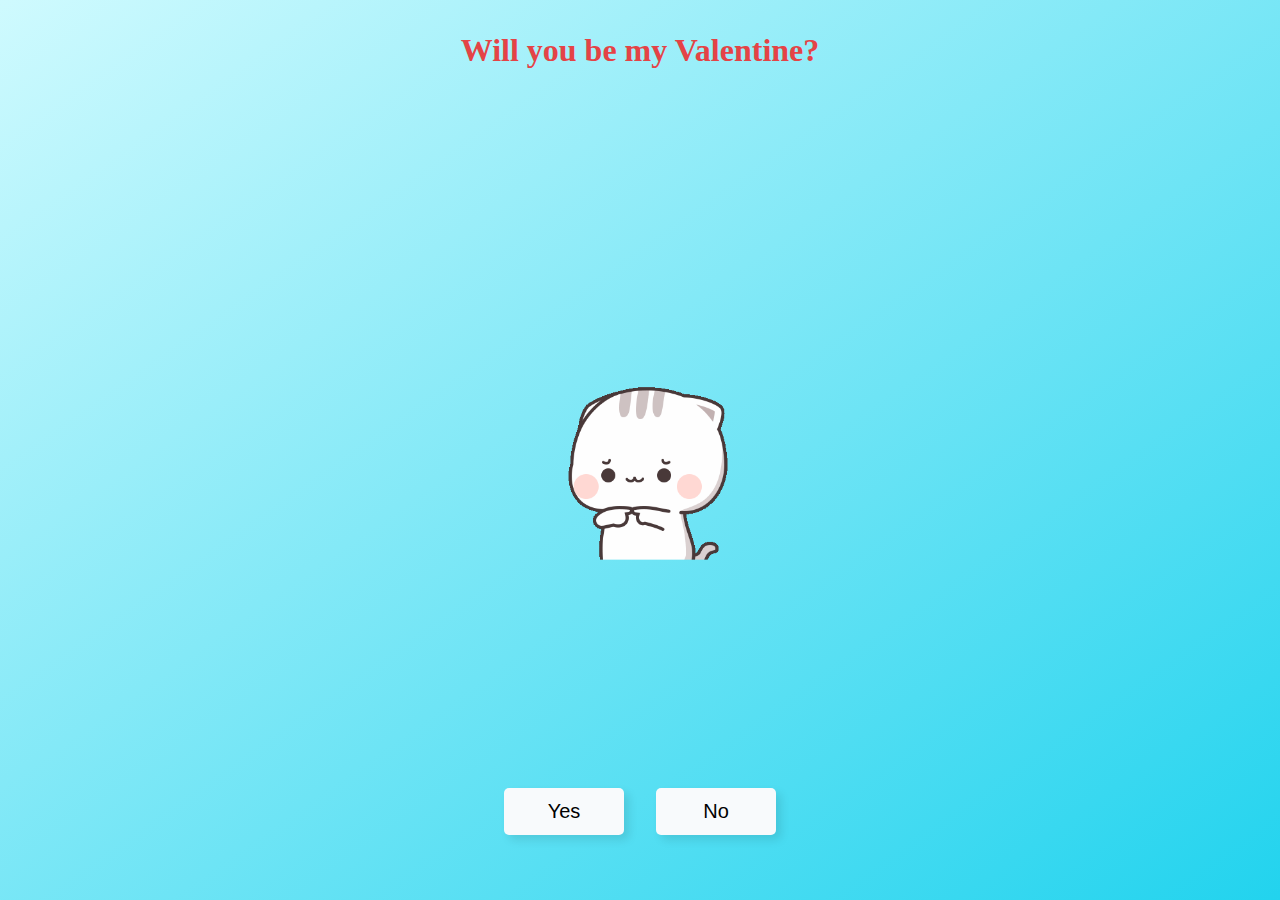
<file: index.html>
<!DOCTYPE html>
<html lang="en">
  <head>
    <meta charset="UTF-8" />
    <meta name="viewport" content="width=device-width, initial-scale=1.0" />
    <link rel="stylesheet" href="syle.css" />
    <title>Can You Be My Valentine</title>
  </head>
  <body>
    <h1 class="question" id="question">Will you be my Valentine?</h1>
    <div class="container" id="container">
      <img src="erm-fingers.gif" alt="please" class="image-1" />
      <a href="index1.html"><img src="oh-yay.gif" alt="yes" class="image-2 hide" /></a>
      <button class="btn btn-yes">Yes</button>
      <button class="btn btn-no">No</button>
    </div>
    <script src="main.js"></script>
  </body>
</html>
</file>
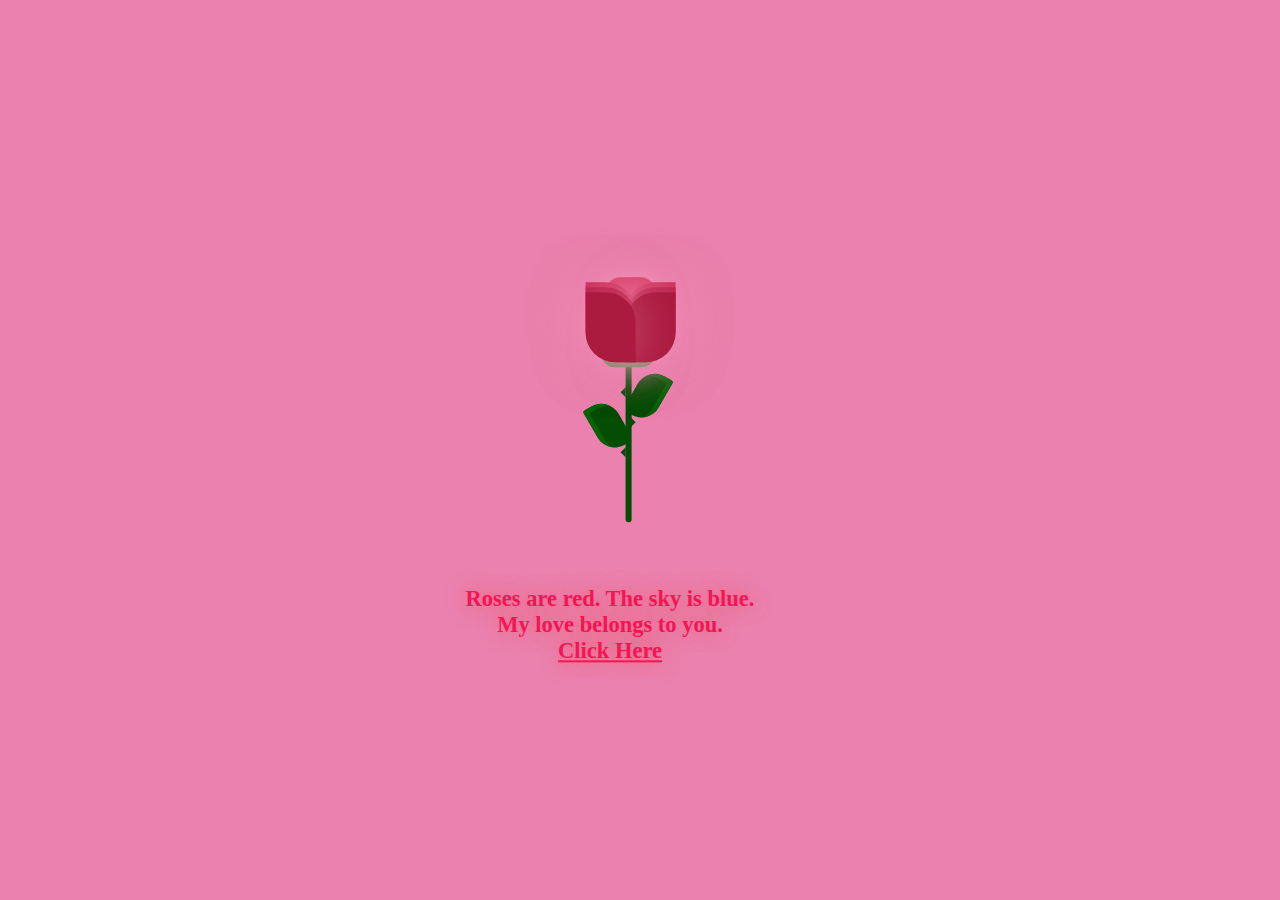
<file: index1.html>
<!DOCTYPE html>
<html lang="en">
  <head>
    <meta charset="UTF-8" />
    <meta name="viewport" content="width=device-width, initial-scale=1.0" />
    <title>Start</title>
    <link rel="stylesheet" href="instyle.css" />
    <link
      href="https://fonts.googleapis.com/css?family=Indie+Flower"
      rel="stylesheet"
      type="text/css" />
  </head>
  <body>
    <div class="container">
      <div class="glass">
        <div class="shine"></div>
      </div>
      <div class="thorns">
        <div></div>
        <div></div>
        <div></div>
        <div></div>
      </div>
      <div class="leaves">
        <div></div>
        <div></div>
        <div></div>
        <div></div>
      </div>
      <div class="petals">
        <div></div>
        <div></div>
        <div></div>
        <div></div>
        <div></div>
        <div></div>
        <div></div>
      </div>
      <div class="text">
        <h2>
            Roses are red. The sky is blue.<br/>
            My love belongs to you.<br/>
          <a href="loveletter.html">Click Here</a>
        </h2>
      </div>
    </div>
  </body>
</html>
</file>
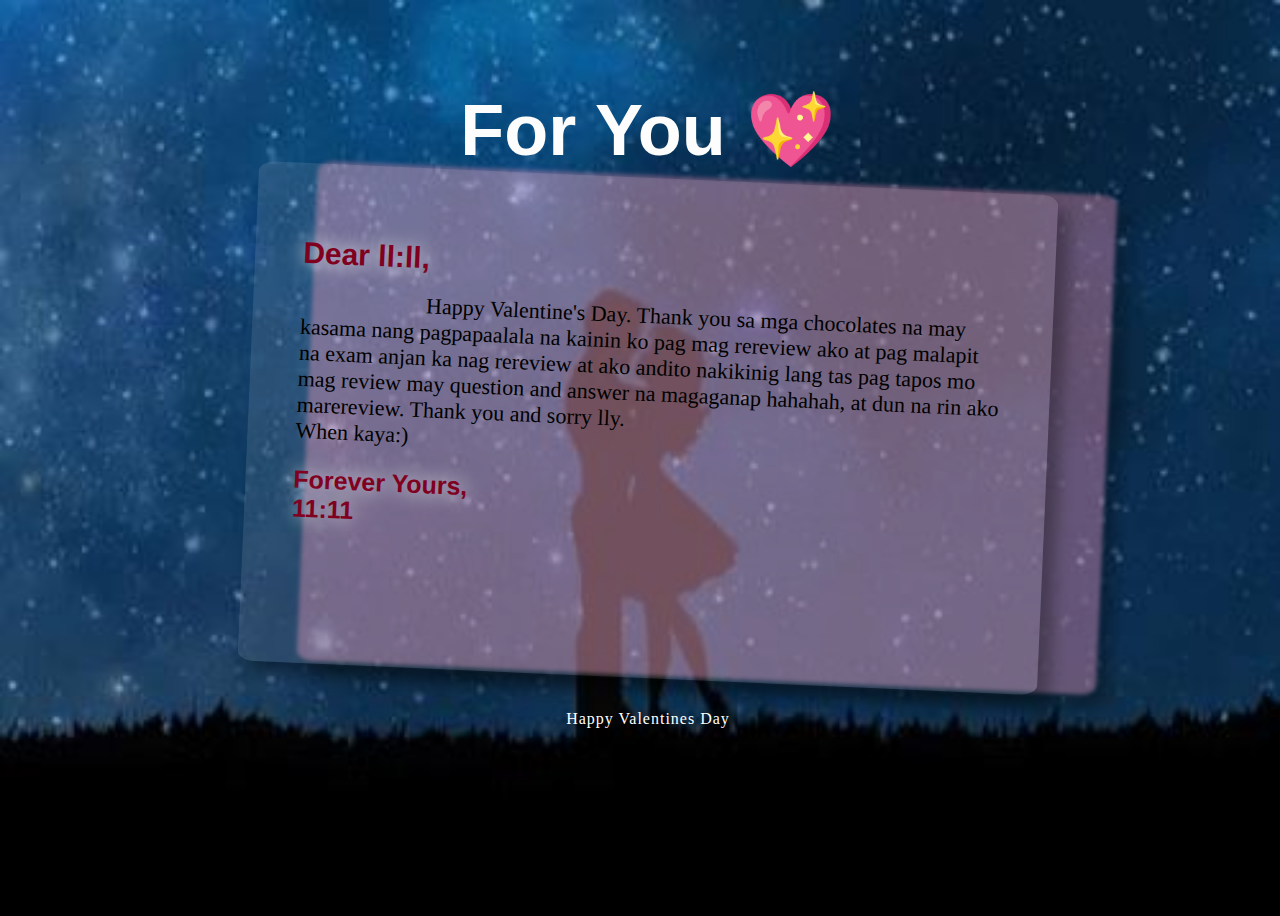
<file: loveletter.html>
<!DOCTYPE html>
<html lang="en">
  <head>
    <meta charset="UTF-8" />
    <meta name="viewport" content="width=device-width, initial-scale=1.0" />
    <title>Love Letter</title>
    <link rel="stylesheet" href="llstyle.css" />
  </head>
  <body>
    <div class="wrap">
      <h1>For You 💖</h1>
      <div class="postcard1"></div>
      <div class="postcard">
        <h2>Dear ll:ll,</h2>
        <br />
        <p style="text-indent: 125px">
          Happy Valentine's Day. Thank you sa mga chocolates na may kasama nang
          pagpapaalala na kainin ko pag mag rereview ako at pag malapit na exam
          anjan ka nag rereview at ako andito nakikinig lang tas pag tapos mo
          mag review may question and answer na magaganap hahahah, at dun na rin
          ako marereview. Thank you and sorry lly.
        </p>
        <p>When kaya:)</p>
        <h2 class="Bo">
          Forever Yours, <br>
          11:11
        </h2>
      </div>
    </div>
    <footer>
      <p>Happy Valentines Day</p>
    </footer>
  </body>
</html>
</file>
<file: syle.css>
* {
    margin: 0;
    padding: 0;
    box-sizing: border-box;
  }
  
  .hide {
    display: none;
  }
  
  body {
    align-items: center;
    padding: 2rem;
    width: 100%;
    min-height: 100vh;
    background-image: linear-gradient(to right bottom,#cffafe, #22d3ee);
    display: flex;
    flex-direction: column;
  }
  
  .question{
    text-align: center;
    font-size: 2em;
    font-family: Georgia, 'Times New Roman', Times, serif;
    color: #e44346;
    width: 100%;
    max-width: 600px;
    margin-inline: auto;
  }
  
  .container {
    flex: 1;
    position: relative;
    isolation: isolate;
    width: 100%;
    max-width: 1200px;
    margin-inline: auto;
  }
  
  .image-1,
  .image-2 {
    position: absolute;
    top: 50%;
    left: 50%;
    transform: translate(-50%, -50%);
  }
  
  .image-1 {
    width: 175px;
  }
  
  .image-2 {
    width: 100%;
  }
  
  .btn {
    position: absolute;
    top: calc(100% - 5rem);
    min-width: 120px;
    padding: 0.75rem 1rem;
    font-size: 1.25rem;
    outline: none;
    border: none;
    background-color: #f8fafc;
    border-radius: 5px;
    box-shadow: 5px 5px 10px rgba(0, 0, 0, 0.1);
    cursor: pointer;
    transition: 0.3s;
  }
  
  .btn:hover {
    background-color: #e2e8f0;
    box-shadow: 5px 5px 10px rgba(0, 0, 0, 0.2);
  }
  
  .btn-yes {
    left: 50%;
    transform: translateX(calc(-100% - 1rem));
    z-index: 1;
  }
  
  .btn-no {
    left: calc(50% + 1rem);
    transition: all 0.5s ease;
    z-index: 2;
  }
</file>
<file: instyle.css>
@import url("https://fonts.googleapis.com/css2?family=Great+Vibes&display=swap");
body {
  height: 100%;
  width: 100%;
  background: #ea81ae;
  overflow: hidden;
  text-align: center;
  justify-content: center;
}

.container {
  position: absolute;
  left: 50%;
  top: 50%;
  transform: translate(-50%, -50%);
}

.glass {
  height: 350px;
  width: 200px;
}

.petals > div {
  position: absolute;
  background: #d52d58;
  width: 50px;
  height: 80px;
  top: 60x;
  transition: all 0.5s ease-out;
}
.petals > div:nth-child(1) {
  border-radius: 15px;
  box-shadow: 0px 0px 30px #f594b8;
  left: 80px;
  top: 60px;
  background: #d52d58;
}
.petals > div:nth-child(2),
.petals > div:nth-child(4),
.petals > div:nth-child(6) {
  background: #b81b43;
  left: 60px;
  border-radius: 0px 30px 0px 30px;
  transform-origin: bottom right;
}
.petals > div:nth-child(3),
.petals > div:nth-child(5),
.petals > div:nth-child(7) {
  background: #b81b43;
  left: 100px;
  border-radius: 30px 0px 30px 0px;
  transform-origin: bottom left;
}
.petals > div:nth-child(2) {
  z-index: 5;
  background: #ab1a3f;
  top: 75px;
  height: 70px;
  box-shadow: 0px 0px 50px rgba(245, 148, 184, 0.5);
  animation: bloom2 3s ease-in-out;
  animation-fill-mode: forwards;
}
.petals > div:nth-child(3) {
  z-index: 4;
  background: #ab1a3f;
  top: 75px;
  height: 70px;
  box-shadow: 0px 0px 50px rgba(245, 148, 184, 0.5);
  animation: bloom3 3s ease-in-out, glowing 2.5s ease-in-out infinite;
  animation-fill-mode: forwards;
}
.petals > div:nth-child(4) {
  z-index: 3;
  background: #b81b43;
  top: 70px;
  height: 75px;
  box-shadow: 0px 0px 50px rgba(245, 148, 184, 0.5);
  animation: bloom4 3s ease-in-out, glowing 2.5s ease-in-out infinite;
  animation-fill-mode: forwards;
}
.petals > div:nth-child(5) {
  z-index: 2;
  background: #b81b43;
  top: 70px;
  height: 75px;
  box-shadow: 0px 0px 50px rgba(245, 148, 184, 0.5);
  animation: bloom5 3s ease-in-out, glowing 2.5s ease-in-out infinite;
  animation-fill-mode: forwards;
}
.petals > div:nth-child(6) {
  z-index: 1;
  background: #c9204b;
  top: 65px;
  height: 70px;
  box-shadow: 0px 0px 50px rgba(245, 148, 184, 0.3);
  animation: bloom6 3s ease-in-out, glowing 2.5s ease-in-out infinite;
  animation-fill-mode: forwards;
}
.petals > div:nth-child(7) {
  z-index: 0;
  background: #c9204b;
  top: 65px;
  height: 70px;
  box-shadow: 0px 0px 50px rgba(245, 148, 184, 0.3);
  animation: bloom7 3s ease-in-out, glowing 2.5s ease-in-out infinite;
  animation-fill-mode: forwards;
}

.deadPetals > div {
  position: absolute;
  background: #d52d58;
  width: 20px;
  height: 15px;
  top: 120px;
  border-radius: 0px 30px 0px 30px;
  box-shadow: 0px 0px 30px rgba(245, 148, 184, 0.5);
  transition: all 0.5s ease-out;
}
.deadPetals > div:nth-child(1) {
  left: 80px;
  transform: rotate(-30deg);
  animation: falling 10s 4s ease-in-out infinite;
}
.deadPetals > div:nth-child(2) {
  left: 101px;
  transform: rotate(-30deg);
  animation: falling 20s 8s ease-in-out infinite;
}
.deadPetals > div:nth-child(3) {
  left: 79px;
  transform: rotate(-30deg);
  animation: falling 20s 12s ease-in-out infinite;
}
.deadPetals > div:nth-child(4) {
  left: 92px;
  transform: rotate(-30deg);
  animation: falling 20s 16s ease-in-out infinite;
}

.leaves > div:nth-last-child(1) {
  position: absolute;
  width: 55px;
  height: 30px;
  background: #338f37;
  top: 120px;
  left: 75px;
  border-radius: 100px;
}
.leaves > div:nth-child(1) {
  position: absolute;
  width: 6px;
  height: 210px;
  background: #054c05;
  top: 95px;
  left: 100px;
  border-radius: 0 0 100px 100px;
}
.leaves > div:nth-child(2) {
  position: absolute;
  width: 30px;
  height: 50px;
  top: 53px;
  border-radius: 5px 40px 20px 40px;
  background: #054c05;
  transform-origin: bottom;
  transform: rotate(-30deg);
  top: 180px;
  left: 80px;
  box-shadow: inset 5px 5px #066406;
}
.leaves > div:nth-child(3) {
  position: absolute;
  width: 30px;
  height: 50px;
  top: 53px;
  border-radius: 40px 5px 40px 20px;
  background: #054c05;
  transform-origin: bottom;
  transform: rotate(30deg);
  top: 150px;
  left: 95px;
  box-shadow: inset -5px 5px #066406;
}

.thorns > div {
  position: absolute;
  width: 0;
  height: 0;
  top: 140px;
}
.thorns > div:nth-child(odd) {
  border-top: 5px solid transparent;
  border-bottom: 5px solid transparent;
  border-left: 5px solid #054c05;
  left: 105px;
}
.thorns > div:nth-child(even) {
  border-top: 5px solid transparent;
  border-bottom: 5px solid transparent;
  border-right: 5px solid #054c05;
  left: 95px;
}
.thorns > div:nth-child(1) {
  top: 200px;
}
.thorns > div:nth-child(2) {
  top: 170px;
}
.thorns > div:nth-child(4) {
  top: 230px;
}

@keyframes bloom2 {
  50% {
    transform: rotate(-90deg);
    top: 200px;
    left: 100px;
  }
  100% {
    transform: rotate(-60deg);
    top: 252px;
    left: 50px;
    background: #71122a;
    box-shadow: 0px 0px 0px rgba(245, 148, 184, 0);
  }
}
@keyframes bloom3 {
  100% {
    transform: rotate(45deg);
  }
}
@keyframes bloom4 {
  100% {
    transform: rotate(-20deg);
  }
}
@keyframes bloom5 {
  100% {
    transform: rotate(20deg);
  }
}
@keyframes bloom6 {
  100% {
    transform: rotate(-5deg);
  }
}
@keyframes bloom7 {
  100% {
    transform: rotate(5deg);
  }
}
@keyframes glowing {
  50% {
    background: #d7365f;
    box-shadow: 0px 0px 60px #f594b8;
  }
}
@keyframes falling {
  20% {
    top: 335px;
    background: #9d193b;
    box-shadow: 0px 0px 0px rgba(245, 148, 184, 0);
  }
  100% {
    top: 335px;
    opacity: 0;
  }
}
.text {
  font-family: cursive;
  font-weight: 800;
  font-size: 15px;
  text-align: center;
  justify-content: center;
  color: rgb(245, 20, 84);
  text-shadow: 0 0 20px rgb(241, 94, 106);
  margin-left: -60px;
}
.text a {
  color: rgb(245, 20, 84);
}
.text a:hover {
  color: rgb(245, 4, 4);
  text-shadow: 0 0 20px rgb(235, 25, 42);
}
</file>
<file: llstyle.css>
@import url("https://fonts.googleapis.com/css2?family=Great+Vibes&display=swap");
* {
  box-sizing: border-box;
}

body {
  align-items: center;
  font-family: "Varela Round", "Quicksand", sans-serif;
  background: url(bgg.jpg);
  background-size: cover;
  background-repeat: no-repeat;
  background-color: black;
  padding: 2rem;
  width: 100%;
  min-height: 100vh;
  display: flex;
  flex-direction: column;
}

.postcard {
  width: 800px;
  height: 500px;
  background: rgba(255, 255, 255, 0.101);
  margin: 0 auto;
  border-radius: 2%;
  display: flex;
  flex-direction: column;
  justify-content: left;
  padding: 3em;
  box-shadow: 0.8em 0.8em 15px rgba(0, 0, 0, 0.3);
  -ms-transform: rotate(2.5deg); /* IE 9 */
  -webkit-transform: rotate(2.5deg); /* Chrome, Safari, Opera */
  transform: rotate(2.5deg);
  -moz-transition: all 0.5s ease;
  -webkit-transition: all 0.5s ease;
  -o-transition: all 0.5s ease;
  transition: all 0.5s ease;
}

.postcard1 {
  width: 800px;
  height: 500px;
  background: #f594b862;
  position: absolute;
  left: 24%;
  -webkit-filter: blur(2px);
  z-index: -1;
  margin: 0 auto;
  border-radius: 2%;
  display: flex;
  flex-direction: column;
  justify-content: left;
  padding: 3em;
  box-shadow: 0.8em 0.8em 15px rgba(0, 0, 0, 0.3);
  -ms-transform: rotate(2.5deg); /* IE 9 */
  -webkit-transform: rotate(2.5deg); /* Chrome, Safari, Opera */
  transform: rotate(2.5deg);
  -moz-transition: all 0.5s ease;
  -webkit-transition: all 0.5s ease;
  -o-transition: all 0.5s ease;
  transition: all 0.5s ease;
}

h1 {
  text-align: center;
  font-size: 4.5em;
  color: #fdfdfd;
  margin-bottom: 5px;
}

/*animation*/
.postcard:hover,
.postcard:active,
.postcard:focus {
  -ms-transform: rotate(0deg); /* IE 9 */
  -webkit-transform: rotate(0deg); /* Chrome, Safari, Opera */
  transform: rotate(0deg);
  -moz-transition: all 0.5s ease;
  -webkit-transition: all 0.5s ease;
  -o-transition: all 0.5s ease;
  transition: all 0.5s ease;
}

.mail_stamp {
  width: 100px;
  float: right;
}

.push {
  margin-bottom: 1em;
  margin-top: 0.5em;
}

/*footer*/
footer {
  margin: 2em auto;
  text-align: center;
  font-family: "Varela Round", "Quicksand", sans-serif;
  color: white;
}

footer p {
  font-size: 1em;
  letter-spacing: 1px;
}
h2 {
  font-size: 30px;
  font-weight: 600;
  text-shadow: 0 0 20px rgb(255, 255, 255);
  color: #800020;
  margin-bottom: 0;
}
p {
  font-size: 22px;
  font-family: cursive;
  font-weight: 540;
  margin-top: 0%;
  margin-bottom: 0%;
}
.Bo {
  font-size: 25px;

  text-shadow: 0 0 20px rgb(255, 255, 255);
}
</file>
